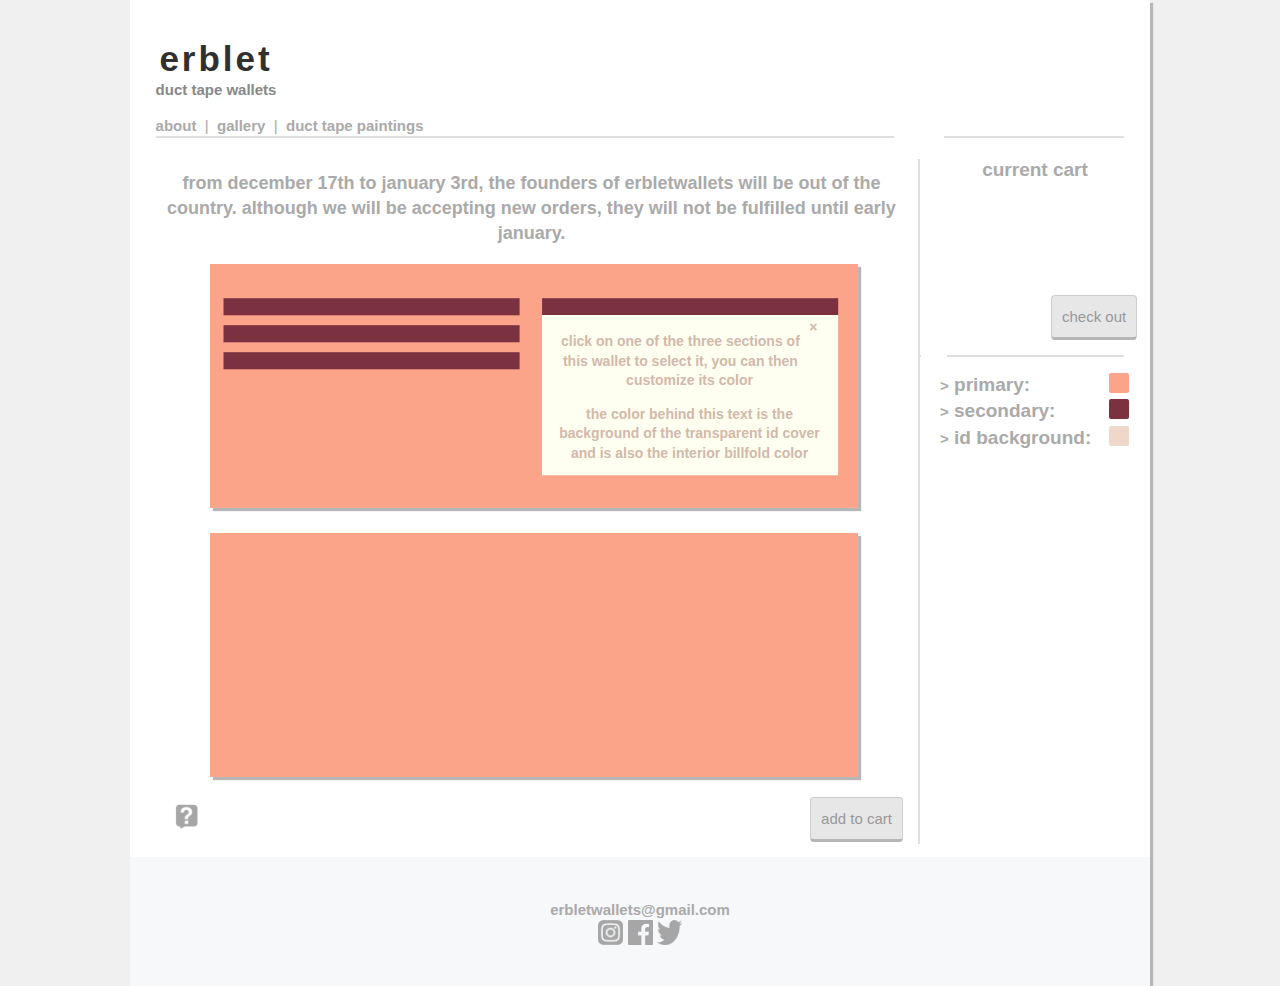
<file: index.html>
<!DOCTYPE html>
<head>
  <title>erblet | duct tape wallets</title>

  <script src="https://ajax.googleapis.com/ajax/libs/jquery/2.2.2/jquery.min.js"></script>
  <script src="https://cdn.snipcart.com/scripts/2.0/snipcart.js" id="snipcart" data-api-key="OGI4ZGZhNTMtNDQwYy00NTk1LWI2NjgtZmE4MDA5MGJkMTY5NjM2MzU1MDIwMDIxMDcyMjMw"></script>
  <link href="https://cdn.snipcart.com/themes/2.0/base/snipcart.min.css" type="text/css" rel="stylesheet" />
  <link type="text/css" href="css/index.css" rel="stylesheet /">
  <link type="text/css" href="css/general.css" rel="stylesheet /">
  <link type="text/css" href="css/phone.css" rel="stylesheet /">

  <meta name="viewport" content="width=644">
  <!-- Global Site Tag (gtag.js) - Google Analytics -->
  <script async src="https://www.googletagmanager.com/gtag/js?id=UA-106749234-1"></script>
  <script>
    window.dataLayer = window.dataLayer || [];
    function gtag(){dataLayer.push(arguments)};
    gtag('js', new Date());

    gtag('config', 'UA-106749234-1');
  </script>


  <noscript>
  <style>
  #ductTapeDisplay {
    visibility: hidden;
  }

  #aside {
    display: none;
  }

  #javascriptRequired {
    margin-top: 50px;
    text-align: center;
    font-weight: bold;
  }
  </style>
</noscript>
</head>
<body>
  <!-- #page is a container div used to center the entire layout -->
  <div id="page">
    <header id="header">
      <div id="titleBox">
        <b id="title">erblet</b>
        <br/>
        <b id="subtitle">duct tape wallets</b>
      </div>
      <div id='links'>
        <a href="about">about</a>
          &nbsp;<span class='separator'>|</span>&nbsp;
        <a href="gallery">gallery</a>
          &nbsp;<span class='separator'>|</span>&nbsp;
        <a href="paintings">duct tape paintings</a>
      </div>
    </header>


    <noscript>
      <p id="javascriptRequired">This site requires javascript to function</p>
    </noscript>
    <article id="ductTapeDisplay">
      <!-- White block divs that cover up parts of the border -->
      <div style="position: absolute; left: 0; background-color: #FFFFFF; width: 2vw; padding-top: 3%; z-index: 1; margin-top: -17px; margin-right: -2px;"></div>
      <div id="mainRight" style="position: absolute; right: 0; background-color: #FFFFFF; width: 2vw; padding-top: 3%; z-index: 1; margin-top: -17px; margin-right: -2px;"></div>


      <!-- Front Picture of Wallet -->
      <p style="text-align:center;font-weight: bold;font-size:18px">from december 17th to january 3rd, the founders of erbletwallets will be out of the country. although we will be accepting new orders, they will not be fulfilled until early january. </p>
      <div id="frontWallet">
        <img class="walletFrame" src="images/emptywallet.png" style="position: absolute; z-index:101;" usemap="#FrontWalletMap" />

        <canvas class="walletDisplay" id="frontWalletDisplay" width="648px" height="244px"></canvas>
        <div id="helpDisplay" onclick='displayHelp()'>
          <!-- Inner #helpContent div is used so that the jquery width toggle animation looks smoother -->
          <div id="helpContent">
            <span id='helpClose'>&times;</span>
            <p>click on one of the three sections of this wallet to select it, you can then customize its color</p>
            <p>the color behind this text is the background of the transparent id cover and is also the interior billfold color</p>
          </div>
        </div>
      </div>
      <map name="FrontWalletMap" id="FrontWalletMap">
        <!-- Trim -->
        <area alt="" onClick="openModal('trim')" shape="rect" coords='14,34,310,105' />
        <area alt="" onClick="openModal('trim')" shape="rect" coords="332,34,628,51" />

        <!-- Inside -->
        <area alt="" onClick="openModal('inside')" shape="rect" coords="332,51,628,212" />

        <!-- Base -->
        <area alt="" onClick="openModal('base')" shape="rect" coords="5,5,643,239" />
      </map>


      <!-- Back Picture of Wallet -->
      <div id="backWallet" style="padding-top: 10px;">
        <img class="walletFrame" src="images/emptywallet.png" style="position: absolute; z-index:101;" usemap="#BackWalletMap" />

        <canvas class="walletDisplay" id="backWalletDisplay" width="648px" height="244px"></canvas>
      </div>
      <map name="BackWalletMap" id="BackWalletMap">
        <area alt="" onClick="openModal('base')" shape="rect" coords="5,5,715,266" />
      </map>

      <!-- Snipcart Products -->
      <span
      class="snipcart-add-item"
      data-item-id="WALLET"
      data-item-name="wallet"
      data-item-price="16"
      data-item-stackable="false"
      data-item-url="http://www.erblet.com/"
      data-item-custom1-name="base"
      data-item-custom2-name="trim"
      data-item-custom3-name="inside">
      </span>
    <div id="buyButton" class="button">add to cart</div>

    <img id="helpButton" src="images/help-icon.png" onclick="displayHelp()" />

    <div style="position: absolute; right: 0; bottom: 0; background-color: #FFFFFF; height: 1vw; width: 5px; z-index: 1; margin-top: -17px; margin-right: -2px;"></div>
  </article>
  <div id="aside">
    <div style="position: absolute; left: 0; background-color: #FFFFFF; width: 2vw; padding-top: 3%; z-index: 1; margin-left: -2px;margin-top: -3px;"></div>
    <div id="aside-right" style="position: absolute; right: 0; background-color: #FFFFFF; width: 2vw; padding-top: 3%; z-index: 1; margin-top: -3px;"></div>


    <div id="cartDisplay">
      <p id="currentCart"><b>current cart</b></p>
      <div id="walletsCartDisplay"></div>
      <div class="button" id="checkoutButton" onclick="Snipcart.api.modal.show" onclick="checkout()">check out</div>

      <div style="position: absolute; bottom: -2px; left: 0; background-color: #FFFFFF; width: 2vw; height: 4px; padding-top: 3%; z-index: 1; margin-left: 1px;margin-top: -3px;"></div>
      <div style="position: absolute; bottom: 0; right: 0; background-color: #FFFFFF; width: 2vw; padding-top: 3%; z-index: 1; margin-bottom: -2px;"></div>
    </div>
    <div id="colorsContainer">
      <div id="primary" class="close" onclick="openModal('base')"><span>></span> primary: <div id="primaryColor"></div></div>
      <div id="primaryColors" class="colors">

      </div>
      <div id="secondary" class="close" onclick="openModal('trim')"><span>></span> secondary: <div id="secondaryColor"></div></div>
      <div id="secondaryColors" class="colors">

      </div>
      <div id="tertiary" class="close" onclick="openModal('inside')"><span>></span> id background: <div id="tertiaryColor"></div></div>
      <div id="tertiaryColors" class="colors">

      </div>
      <!--<div class="close"><span>></span> other options: </div>-->
    </div>
  </div>

  <footer id="footer">
    <br/>
    <br/>
    <b id="email" style="text-align: centered"><a href="mailto:erbletwallets@gmail.com">erbletwallets@gmail.com</a></b>
    <br/>
    <a href="https://www.instagram.com/erbletwallets/" target="_blank">
      <img class="socialMediaLink" src="images/instagram.png"/>
    </a>
    <a href="https://www.facebook.com/erbletwallets/" target="_blank">
      <img class="socialMediaLink" src="images/facebook.png"/>
    </a>
    <a href="https://twitter.com/erbletwallets" target="_blank">
      <img class="socialMediaLink" src="images/twitter.png"/>
    </a>
    <br/>
    <br/>
  </footer>
</div>

<script type="text/javascript" src="js/index.js?v=1.0"></script>
</body>
</file>
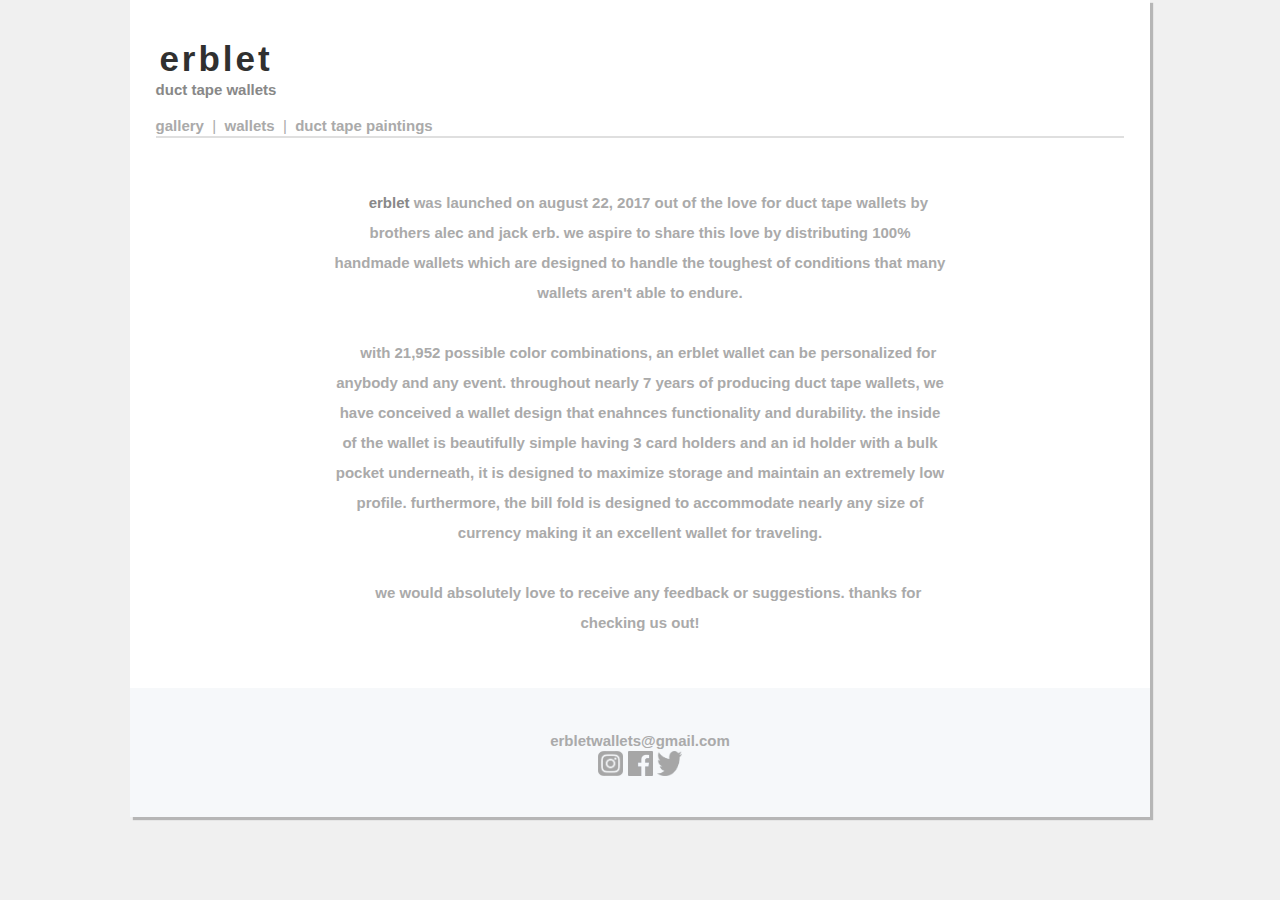
<file: about.html>
<!DOCTYPE html>
<title>erblet | about</title>
<body>
  <header>
    <link type="text/css" href="css/general.css" rel="stylesheet /">
    <link type="text/css" href="css/phone.css" rel="stylesheet /">
    <link type="text/css" href="css/about.css" rel="stylesheet /">

    <meta name="viewport" content="width=644">
    <!-- Global Site Tag (gtag.js) - Google Analytics -->
    <script async src="https://www.googletagmanager.com/gtag/js?id=UA-106749234-1"></script>
    <script>
      window.dataLayer = window.dataLayer || [];
      function gtag(){dataLayer.push(arguments)};
      gtag('js', new Date());

      gtag('config', 'UA-106749234-1');
    </script>

  </header>
  <div id="page">
  <div id="header">
    <div id="titleBox">
      <b id="title">erblet</b>
      <br/>
      <b id="subtitle">duct tape wallets</b>
    </div>
    <div id='links'>
      <a href="gallery">gallery</a>
        &nbsp;<span class='separator'>|</span>&nbsp;
      <a href="/">wallets</a>
        &nbsp;<span class='separator'>|</span>&nbsp;
      <a href="paintings">duct tape paintings</a>
    </div>
  </div>


  <div id="main">
    <div id="blocks">
      <div class="asideblocks" style="position: absolute; left: 0; background-color: #FFFFFF; width: 2vw; padding-top: 1%; z-index: 1;margin-top: -2px;margin-right: -2px;"></div>
      <div class="asideblocks" style="position: absolute; right: 0; background-color: #FFFFFF; width: 2vw; padding-top: 1%; z-index: 1;margin-top: -2px;"></div>
    </div>
    <div id="content">
      &nbsp;&nbsp;&nbsp;&nbsp;<span>erblet</span> was launched on august 22, 2017 out of the love for duct tape wallets by brothers alec and jack erb. we aspire to share this love by distributing 100% handmade wallets which are designed to handle the toughest of conditions that many wallets aren't able to endure.
      <br/>
      <br/>
      &nbsp;&nbsp;&nbsp;&nbsp;with 21,952 possible color combinations, an erblet wallet can be personalized for anybody and any event. throughout nearly 7 years of producing duct tape wallets, we have conceived a wallet design that enahnces functionality and durability. the inside of the wallet is beautifully simple having 3 card holders and an id holder with a bulk pocket underneath, it is designed to maximize storage and maintain an extremely low profile. furthermore, the bill fold is designed to accommodate nearly any size of currency making it an excellent wallet for traveling.
      <br/>
      <br/>
      &nbsp;&nbsp;&nbsp;&nbsp;we would absolutely love to receive any feedback or suggestions. thanks for checking us out!
    </div>
  </div>

  <div id="footer">
    <br/>
    <br/>
    <b id="email" style="text-align: centered"><a href="mailto:erbletwallets@gmail.com">erbletwallets@gmail.com</a></b>
    <br/>
    <a href="https://www.instagram.com/erbletwallets/" target="_blank">
      <img class="socialMediaLink" src="images/instagram.png"/>
    </a>
    <a href="https://www.facebook.com/erbletwallets/" target="_blank">
      <img class="socialMediaLink" src="images/facebook.png"/>
    </a>
    <a href="https://twitter.com/erbletwallets" target="_blank">
      <img class="socialMediaLink" src="images/twitter.png"/>
    </a>
    <br/>
    <br/>
  </div>

  </div>
</body>
</file>
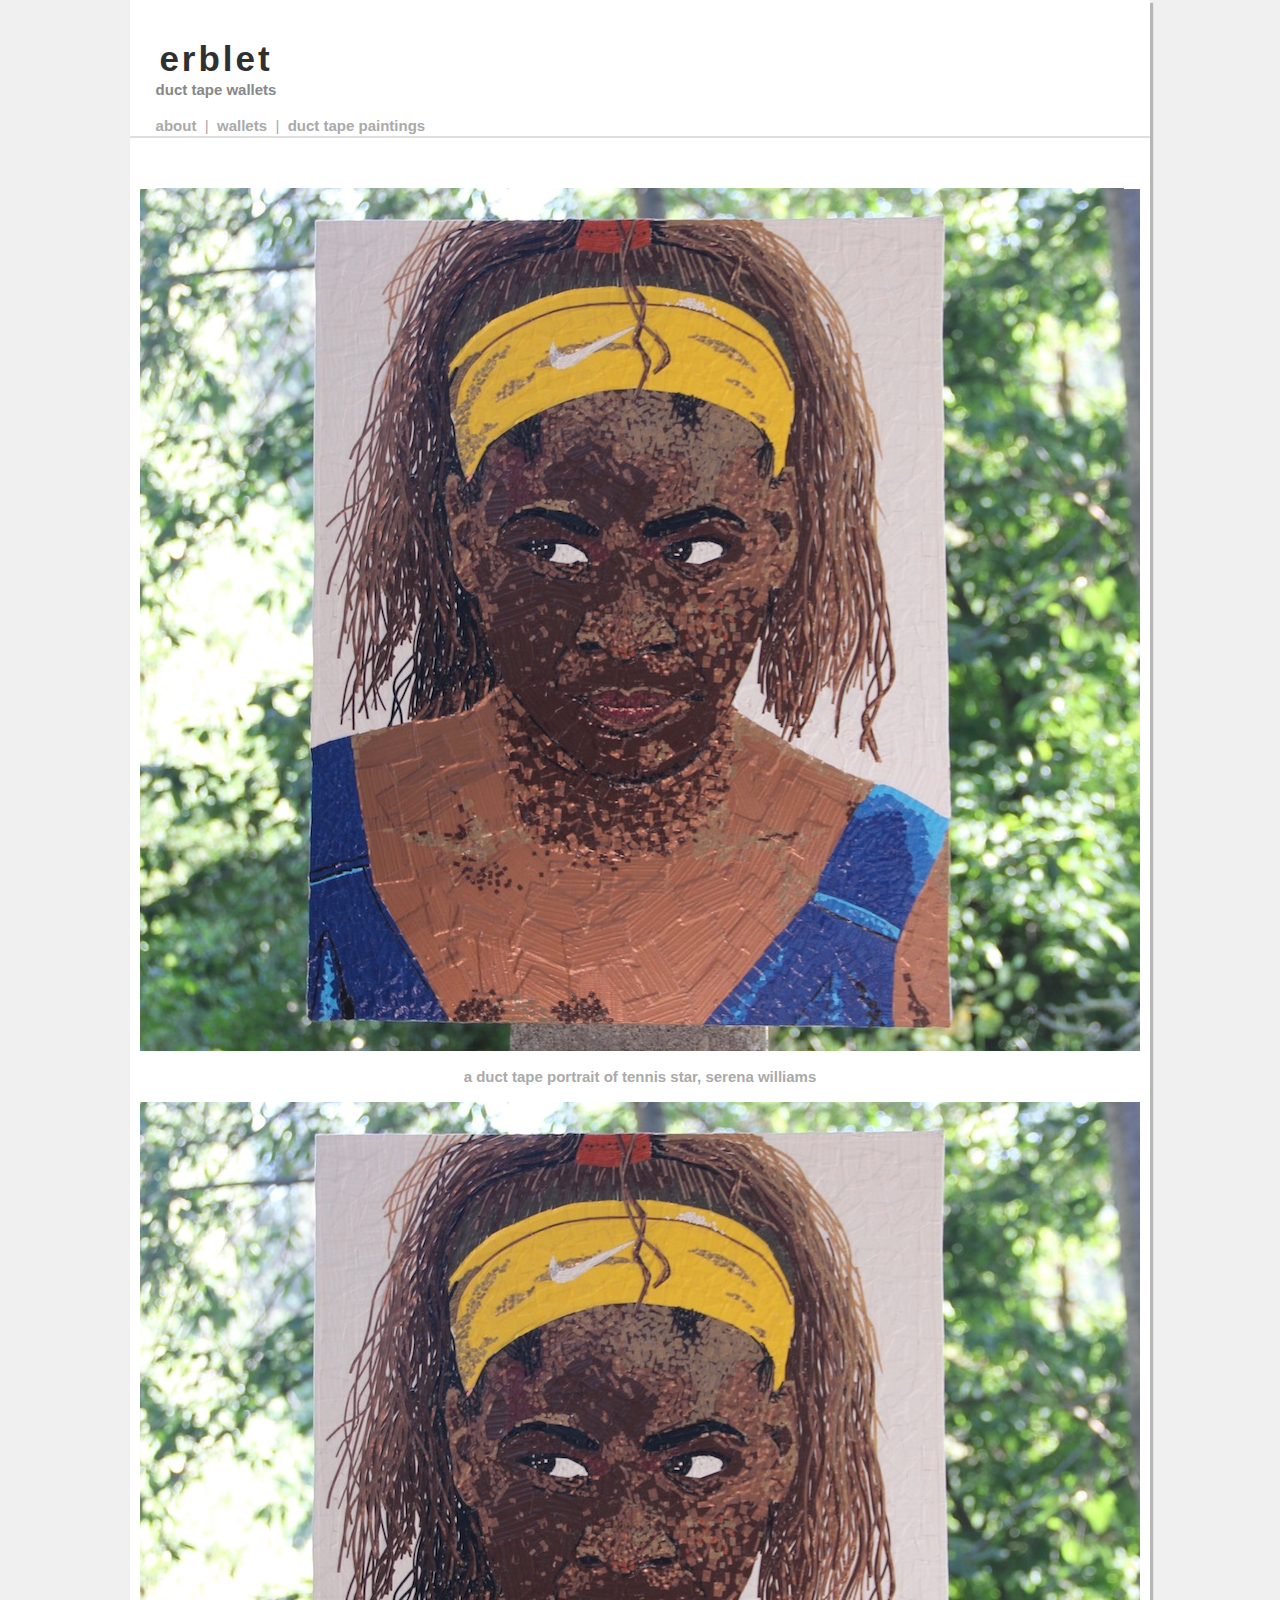
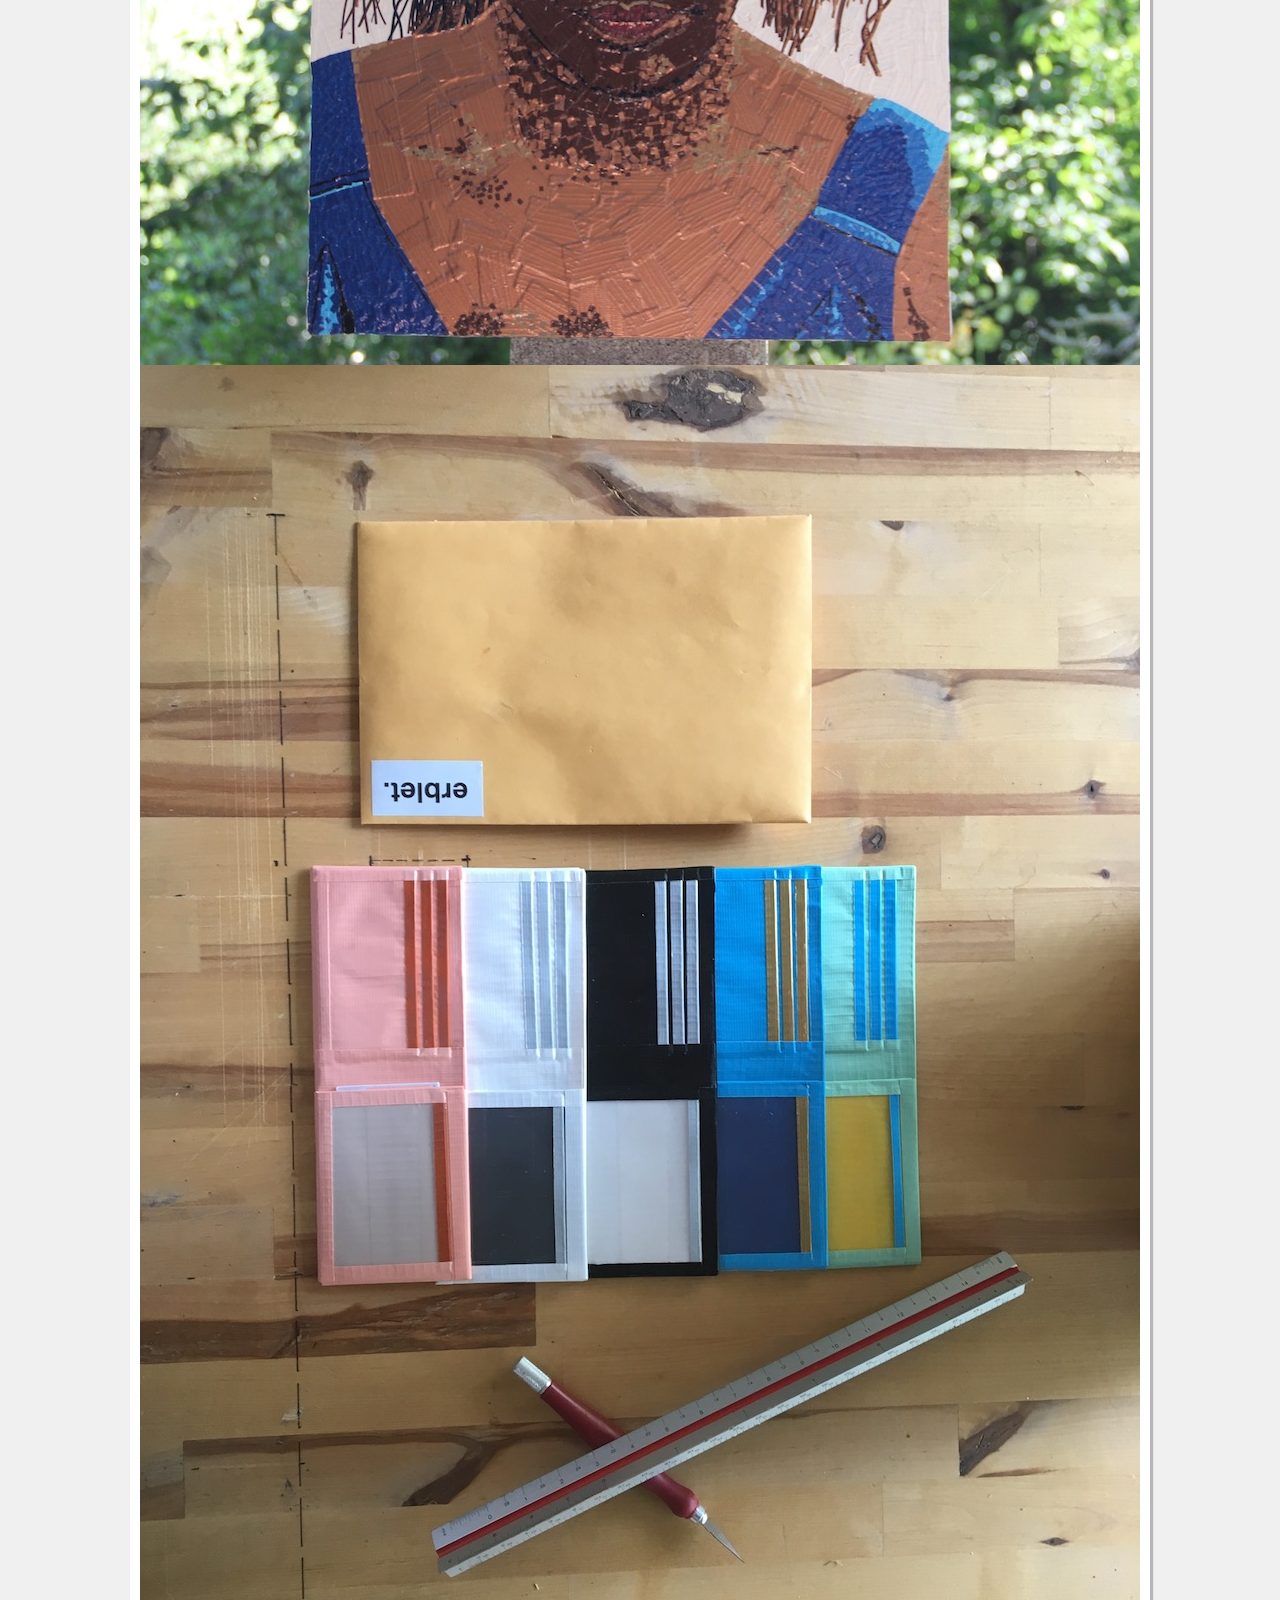
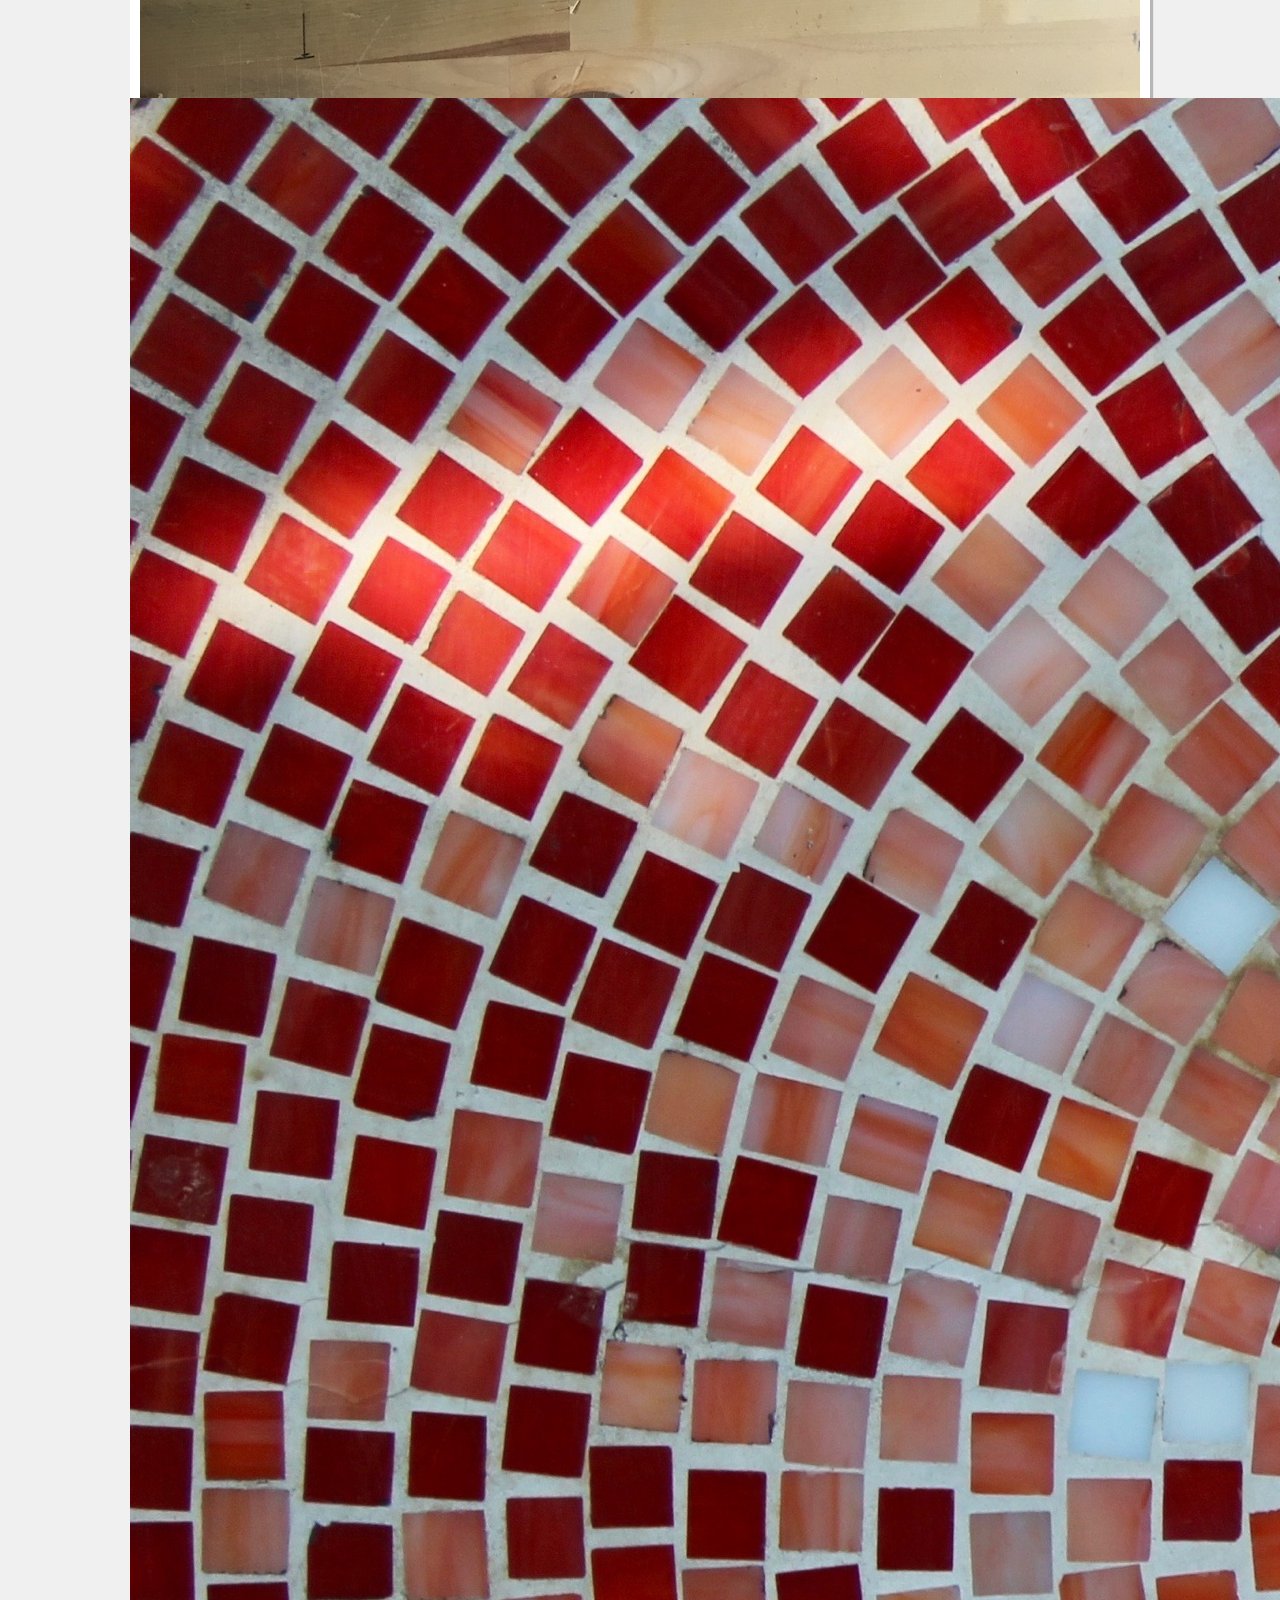
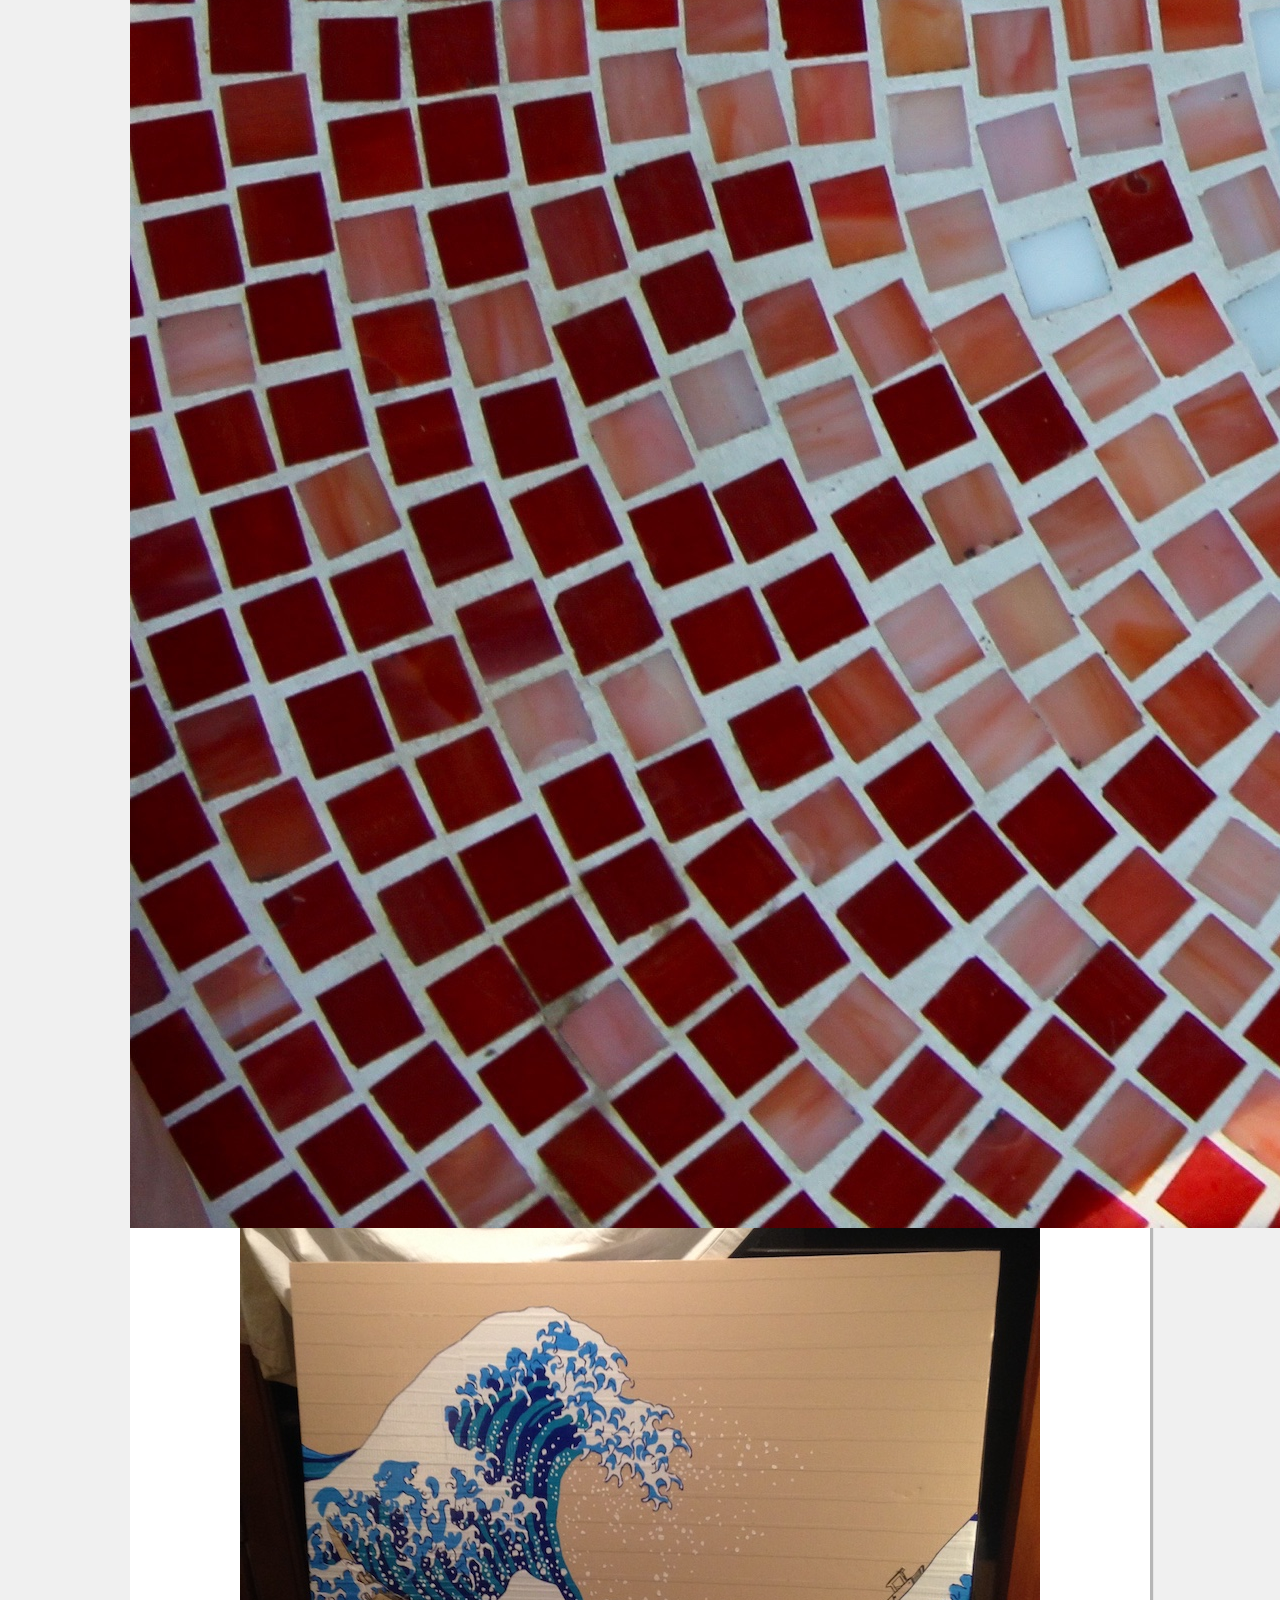
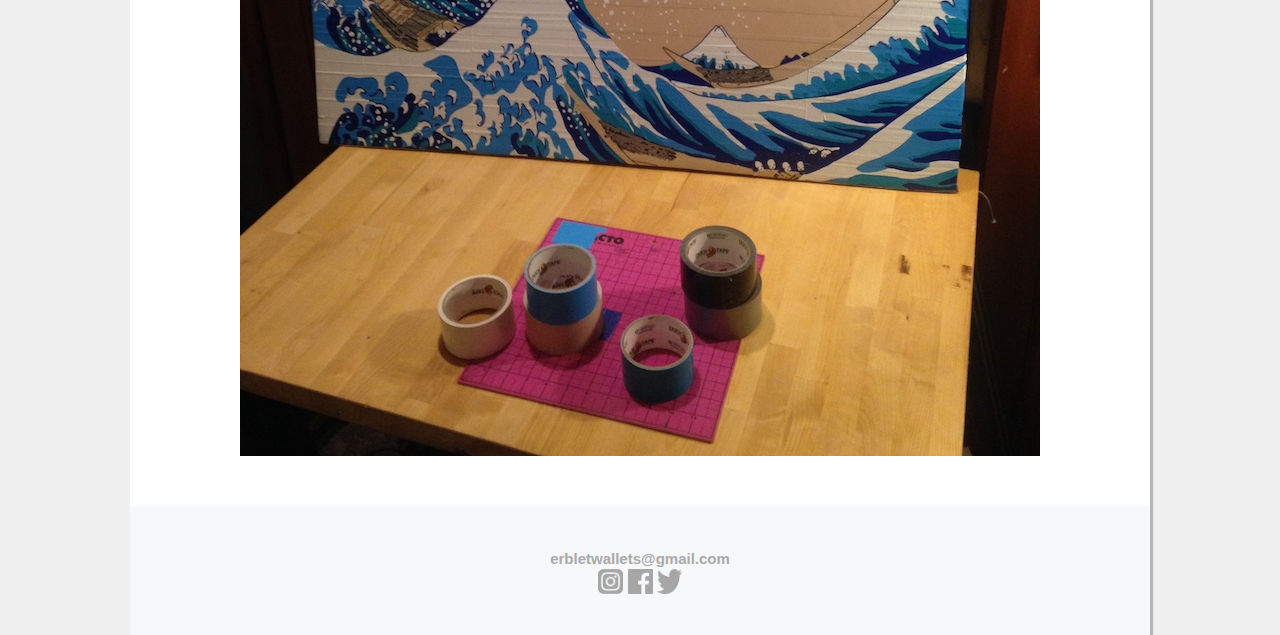
<file: gallery.html>
<!DOCTYPE html>
<title>erblet | gallery</title>
<body>
  <header>
    <script src="https://ajax.googleapis.com/ajax/libs/jquery/2.2.2/jquery.min.js"></script>
    <link type="text/css" href="css/general.css" rel="stylesheet /">
    <link type="text/css" href="css/phone.css" rel="stylesheet /">
    <link type="text/css" href="css/gallery.css" rel="stylesheet /">
    <meta name="viewport" content="width=644">
    <!-- Global Site Tag (gtag.js) - Google Analytics -->
    <script async src="https://www.googletagmanager.com/gtag/js?id=UA-106749234-1"></script>
    <script>
      window.dataLayer = window.dataLayer || [];
      function gtag(){dataLayer.push(arguments)};
      gtag('js', new Date());

      gtag('config', 'UA-106749234-1');
    </script>




  </header>
  <div id="page">
    <header id="header">
      <div id="titleBox">
        <b id="title">erblet</b>
        <br/>
        <b id="subtitle">duct tape wallets</b>
      </div>
      <div id='links'>
        <a href="about">about</a>
          &nbsp;<span class='separator'>|</span>&nbsp;
        <a href="/">wallets</a>
          &nbsp;<span class='separator'>|</span>&nbsp;
        <a href="paintings">duct tape paintings</a>
      </div>
    </header>


    <div id="main">
      <div style="position: absolute; left: 0; background-color: #FFFFFF; width: 2vw; padding-top: 3%; z-index: 1; margin-top: -29px; margin-right: -2px;"></div>
      <div id="mainRight" style="position: absolute; right: 0; background-color: #FFFFFF; width: 2vw; padding-top: 3%; z-index: 1; margin-top: -29px; margin-right: 0px;"></div>
      <div id="imageDisplay">
        <img id="mainImage">
        <p id="imageDescription"></p>
      </div>
      <div class="row">
        <div class="column">
          <img src="images/serenawilliams.jpeg" onclick="displayImage(0, true)" class="hover-shadow">
        </div>
        <div class="column">
          <img id="walletspic" src="images/wallets.jpg" onclick="displayImage(1, true)" class="hover-shadow">
        </div>
        <div class="column">
          <img id="walletpic" src="images/walletpic.jpeg" onclick="displayImage(2, true)" class="hover-shadow">
        </div>
        <div class="column">
          <img src="images/wave.jpeg" onclick="displayImage(3, true)" class="hover-shadow">
        </div>
      </div>
    </div>
    <div id="footer">
      <br/>
      <br/>
      <b id="email" style="text-align: centered"><a href="mailto:erbletwallets@gmail.com">erbletwallets@gmail.com</a></b>
      <br/>
      <a href="https://www.instagram.com/erbletwallets/" target="_blank">
        <img class="socialMediaLink" src="images/instagram.png"/>
      </a>
      <a href="https://www.facebook.com/Erblet-816163258546770/" target="_blank">
        <img class="socialMediaLink" src="images/facebook.png"/>
      </a>
      <a href="https://twitter.com/erbletwallets" target="_blank">
        <img class="socialMediaLink" src="images/twitter.png"/>
      </a>
      <br/>
      <br/>
    </div>
  </div>

  <script type="text/javascript" src="js/gallery.js?v=1.0"></script>
</body>
</file>
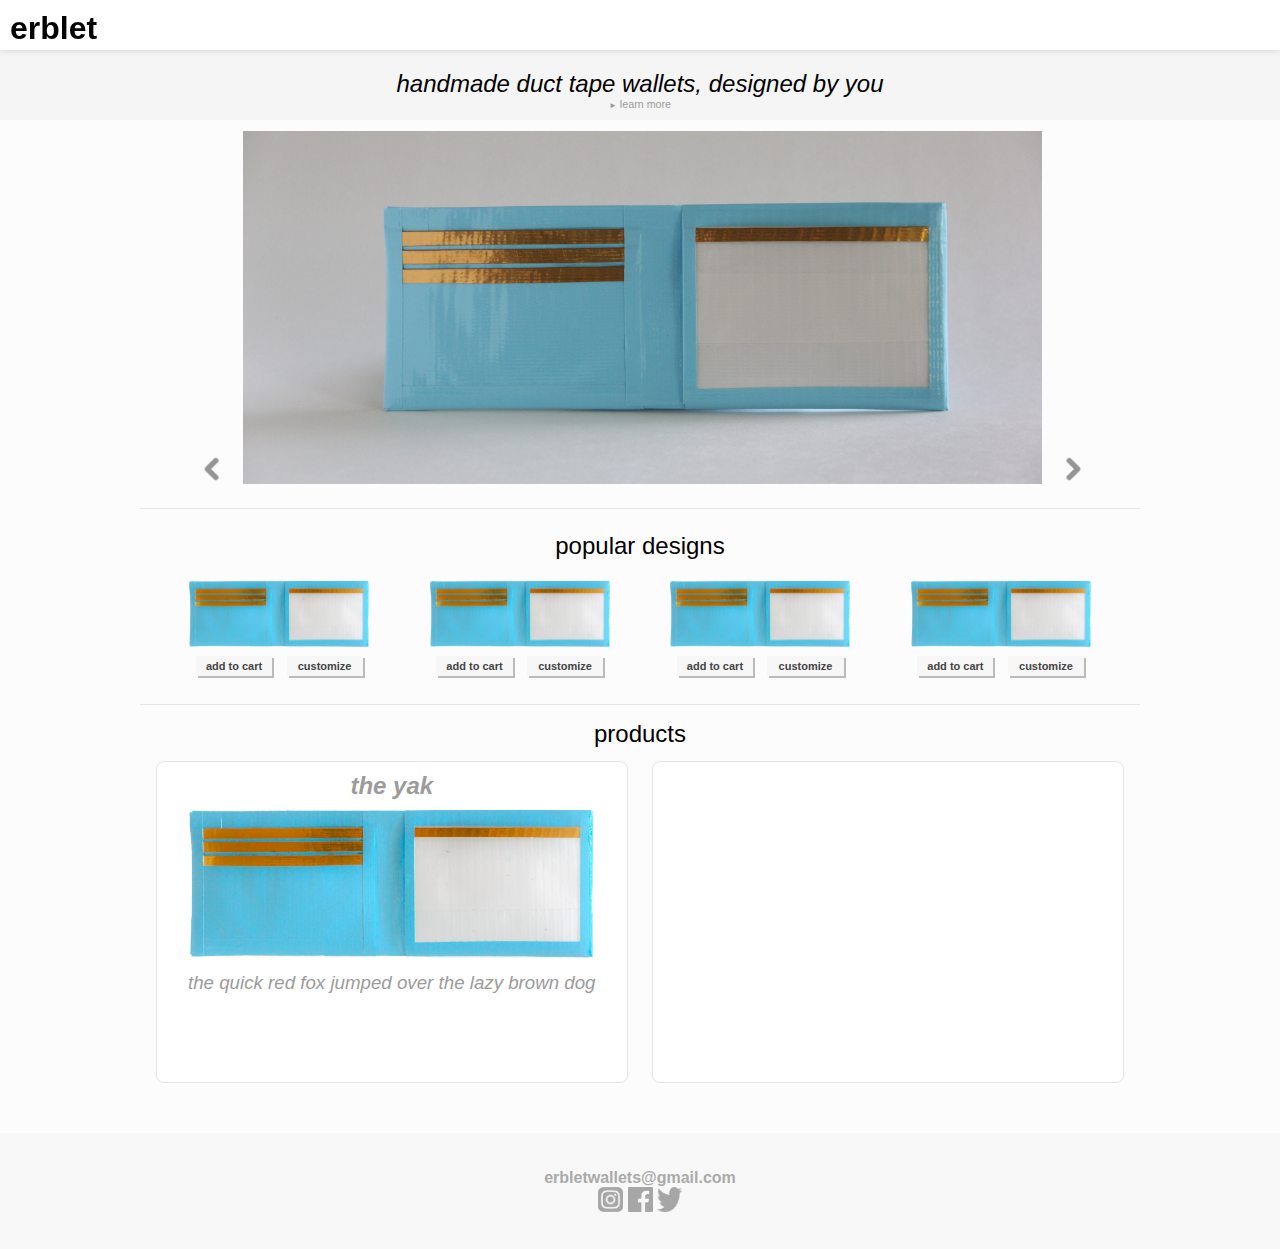
<file: home.html>
<!DOCTYPE html>
<title>erblet | home</title>
<html lang="en">
<head>
  <link type="text/css" href="css/home.css" rel="stylesheet /">
  <script src="https://ajax.googleapis.com/ajax/libs/jquery/2.2.2/jquery.min.js"></script>
  <script src="js/jquery-rotate.js"></script>
  <script src="js/home.js"></script>


  <meta name="viewport" content="width=device-width">
</head>
<body>
  <header id="header">
    <div id="titleBox">
      <h1>erblet<h5>wallets</h5></h1>
    </div>
  </header>
  <div id="whiteSpace"></div>
  <article id="main">
    <div id="design">
      <h2>handmade duct tape wallets, designed by you</h2>
      <h6><span class="arrow">&#9658;</span> learn more</h6>
    </div>

    <div id="imageGallery">
      <span class="helper"></span>
      <img class="galleryArrow" src="images/arrowleft.png" onclick="galleryChange(-1)">
      <div id="imageContainer">
        <img id="placeholder" src="images/home/gallery0.jpeg"></img>
        <img id="img" src="images/home/gallery0.jpeg">
        <img id="img2" src="images/home/gallery1.jpeg">
      </div>
      <img class="galleryArrow" src="images/arrowright.png" onclick="galleryChange(1)">
    </div>

    <hr class="separator">

    <div id="popularDesigns">
      <h2>popular designs</h2>
      <div id="wallets">
        <div class="popularWallets">
          <img src="images/home/theyak.jpeg">
          <div class="button">add to cart</div>
          <div class="button">customize</div>
        </div>
        <div class="popularWallets">
          <img src="images/home/theyak.jpeg">
          <div class="button">add to cart</div>
          <div class="button">customize</div>
        </div>
        <div class="popularWallets">
          <img src="images/home/theyak.jpeg">
          <div class="button">add to cart</div>
          <div class="button">customize</div>
        </div>
        <div class="popularWallets">
          <img src="images/home/theyak.jpeg">
          <div class="button">add to cart</div>
          <div class="button">customize</div>
        </div>
      </div>
    </div>

    <hr class="separator">

    <div id="productsBox">
      <h2>products</h2>
      <div id="products">
        <div class="product">
          <h2>the yak</h2>
          <img class="productImage" src="images/home/theyak.jpeg">
          <h3>the quick red fox jumped over the lazy brown dog</h3>

        </div>
        <div class="product">
        </div>
      </div>
    </div>

  </article>
  <footer id="footer">
    <br/>
    <br/>
    <b id="email" style="text-align: centered"><a href="mailto:erbletwallets@gmail.com">erbletwallets@gmail.com</a></b>
    <br/>
    <a href="https://www.instagram.com/erbletwallets/" target="_blank">
      <img class="socialMediaLink" src="images/instagram.png"/>
    </a>
    <a href="https://www.facebook.com/erbletwallets/" target="_blank">
      <img class="socialMediaLink" src="images/facebook.png"/>
    </a>
    <a href="https://twitter.com/erbletwallets" target="_blank">
      <img class="socialMediaLink" src="images/twitter.png"/>
    </a>
    <br/>
    <br/>
  </footer>
</body>
</html>
</file>
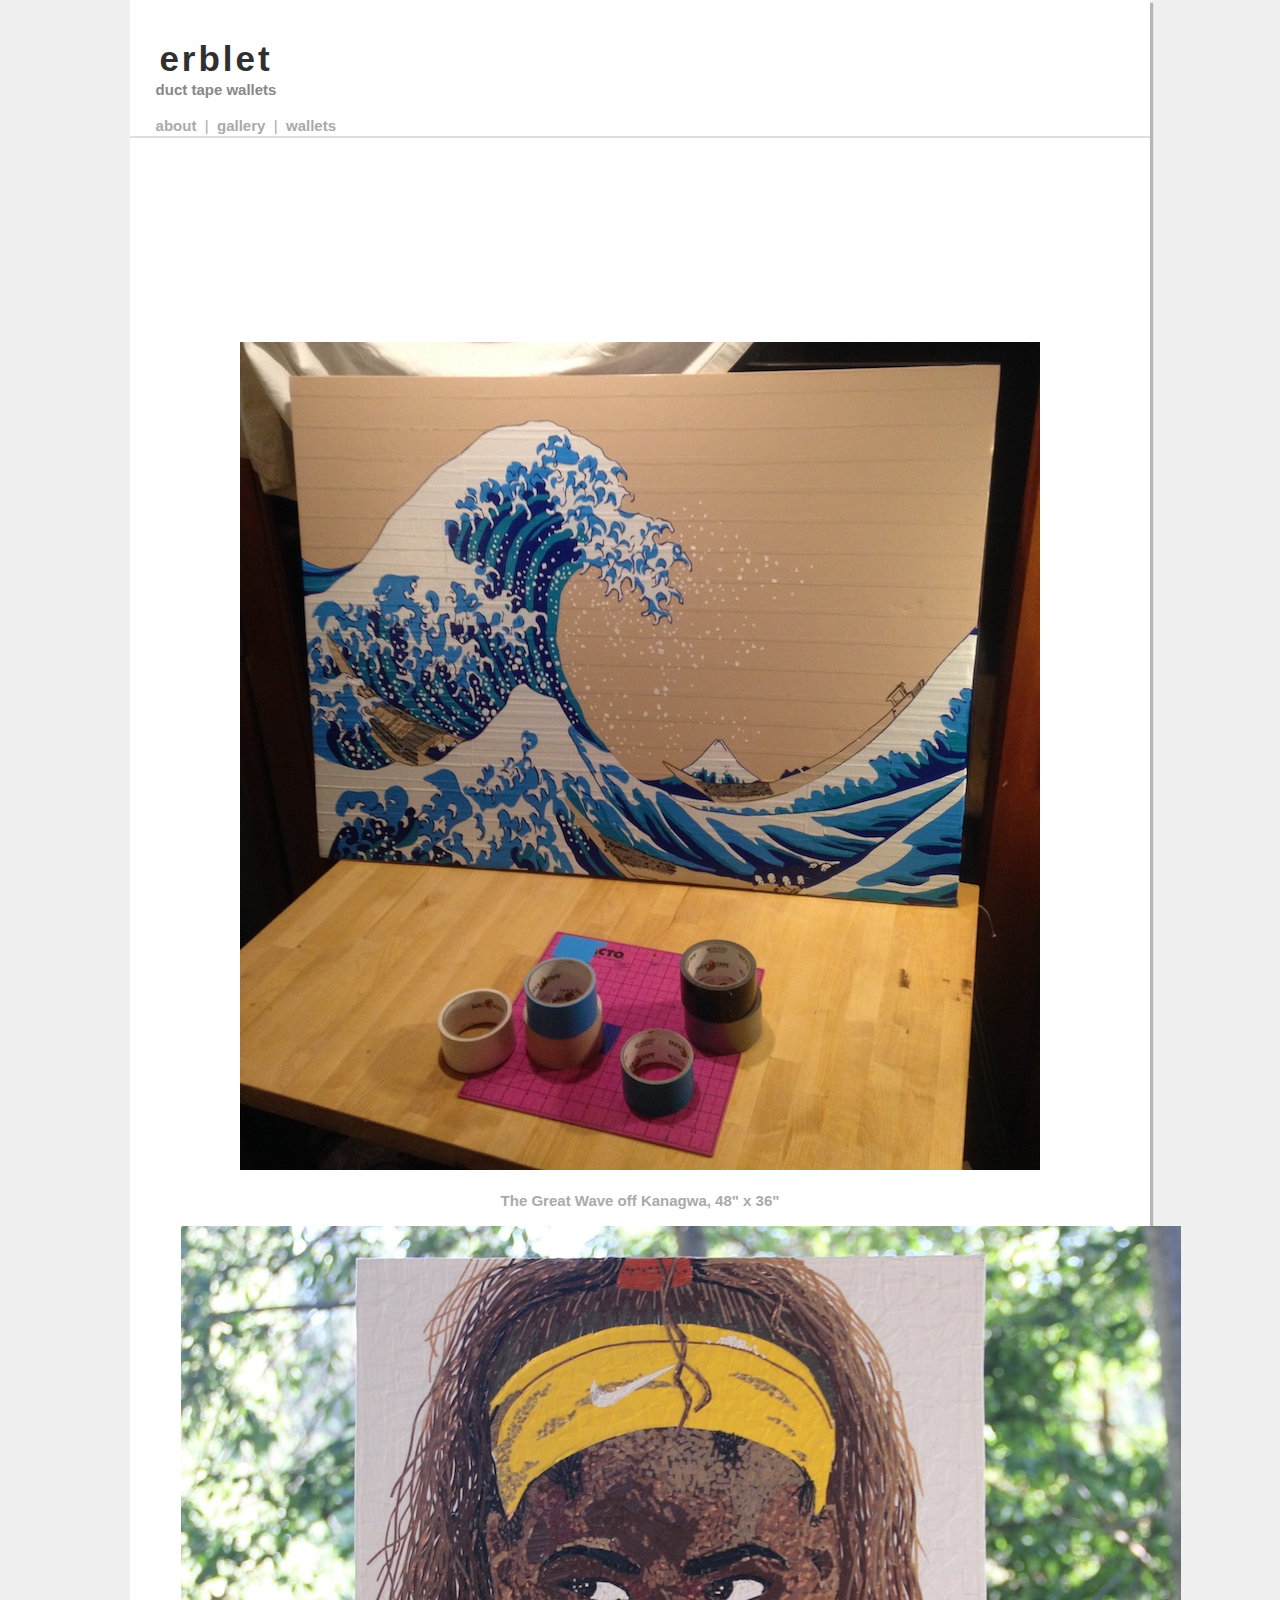
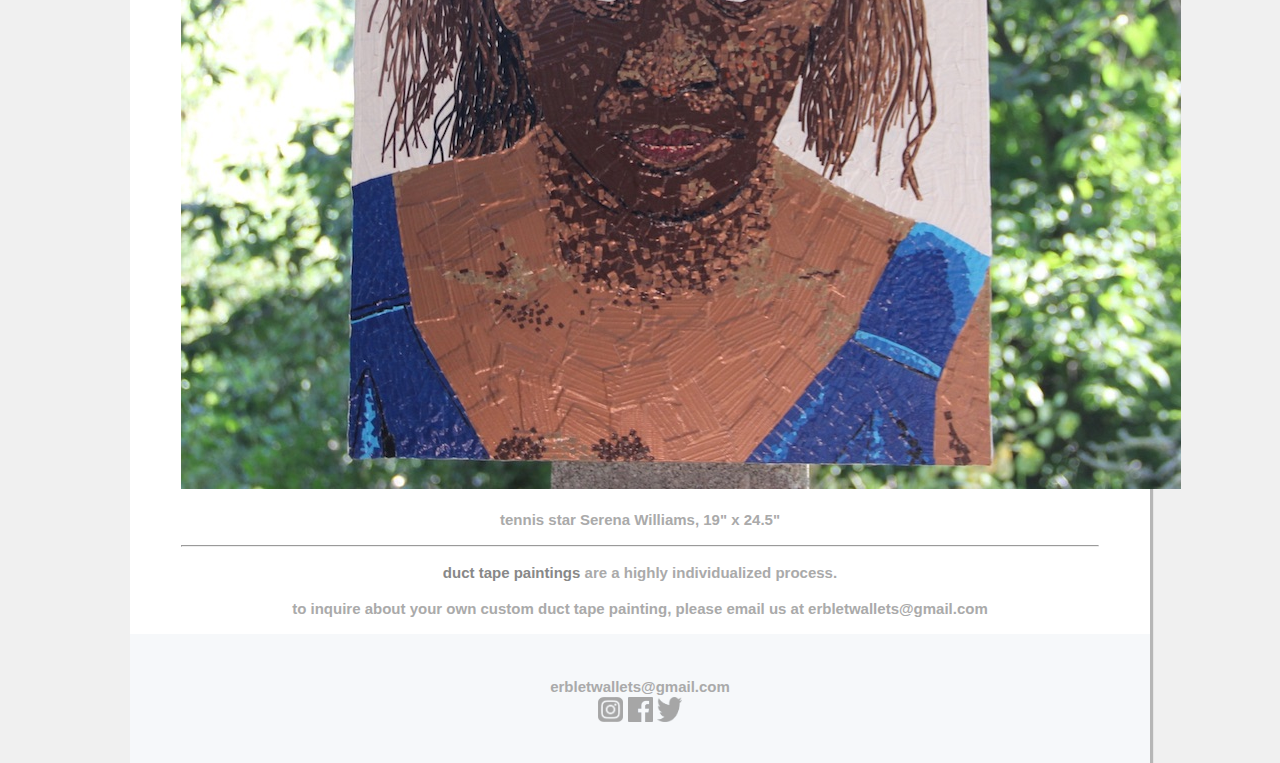
<file: paintings.html>
<!DOCTYPE html>
<title>erblet | special orders</title>
<body>
  <header>
    <script src="https://ajax.googleapis.com/ajax/libs/jquery/2.2.2/jquery.min.js"></script>
    <link type="text/css" href="css/general.css" rel="stylesheet /">
    <link type="text/css" href="css/phone.css" rel="stylesheet /">
    <link type="text/css" href="css/specialorders.css" rel="stylesheet /">

    <meta name="viewport" content="width=644">
    <!-- Global Site Tag (gtag.js) - Google Analytics -->
    <script async src="https://www.googletagmanager.com/gtag/js?id=UA-106749234-1"></script>
    <script>
      window.dataLayer = window.dataLayer || [];
      function gtag(){dataLayer.push(arguments)};
      gtag('js', new Date());

      gtag('config', 'UA-106749234-1');
    </script>



  </header>
  <div id="page">
    <div id="header">
      <div id="titleBox">
        <b id="title">erblet</b>
        <br/>
        <b id="subtitle">duct tape wallets</b>
      </div>
      <div id='links'>
        <a href="about">about</a>
          &nbsp;<span class='separator'>|</span>&nbsp;
        <a href="gallery">gallery</a>
          &nbsp;<span class='separator'>|</span>&nbsp;
        <a href="/">wallets</a>
      </div>
    </div>


    <div id="main">
      <div style="position: absolute; left: 0; background-color: #FFFFFF; width: 2vw; padding-top: 1%; z-index: 1;margin-top: -53px;margin-right: -2px;"></div>
      <div style="position: absolute; right: 0; background-color: #FFFFFF; width: 2vw; padding-top: 1%; z-index: 1;margin-top: -53px;"></div>

      <div class="imgContainer">
        <img class="painting" src="images/wave.jpeg"/>
        <p>The Great Wave off Kanagwa, 48" x 36"</p>
      </div>
      <div class="imgContainer">
        <img class="painting" src="images/serenawilliams.jpeg"/>
        <p>tennis star Serena Williams, 19" x 24.5"</p>
      </div>

      <hr>

      <div id="mainText">
        <p><span>duct tape paintings</span> are a highly individualized process.</p>
        <p>to inquire about your own custom duct tape painting, please email us at erbletwallets@gmail.com</p>
      </div>
    </div>


    <div id="footer">
      <br/>
      <br/>
      <b id="email" style="text-align: centered"><a href="mailto:erbletwallets@gmail.com">erbletwallets@gmail.com</a></b>
      <br/>
      <a href="https://www.instagram.com/erbletwallets/" target="_blank">
        <img class="socialMediaLink" src="images/instagram.png"/>
      </a>
      <a href="https://www.facebook.com/erbletwallets/" target="_blank">
        <img class="socialMediaLink" src="images/facebook.png"/>
      </a>
      <a href="https://twitter.com/erbletwallets" target="_blank">
        <img class="socialMediaLink" src="images/twitter.png"/>
      </a>
      <br/>
      <br/>
    </div>
  </div>
</body>
</file>
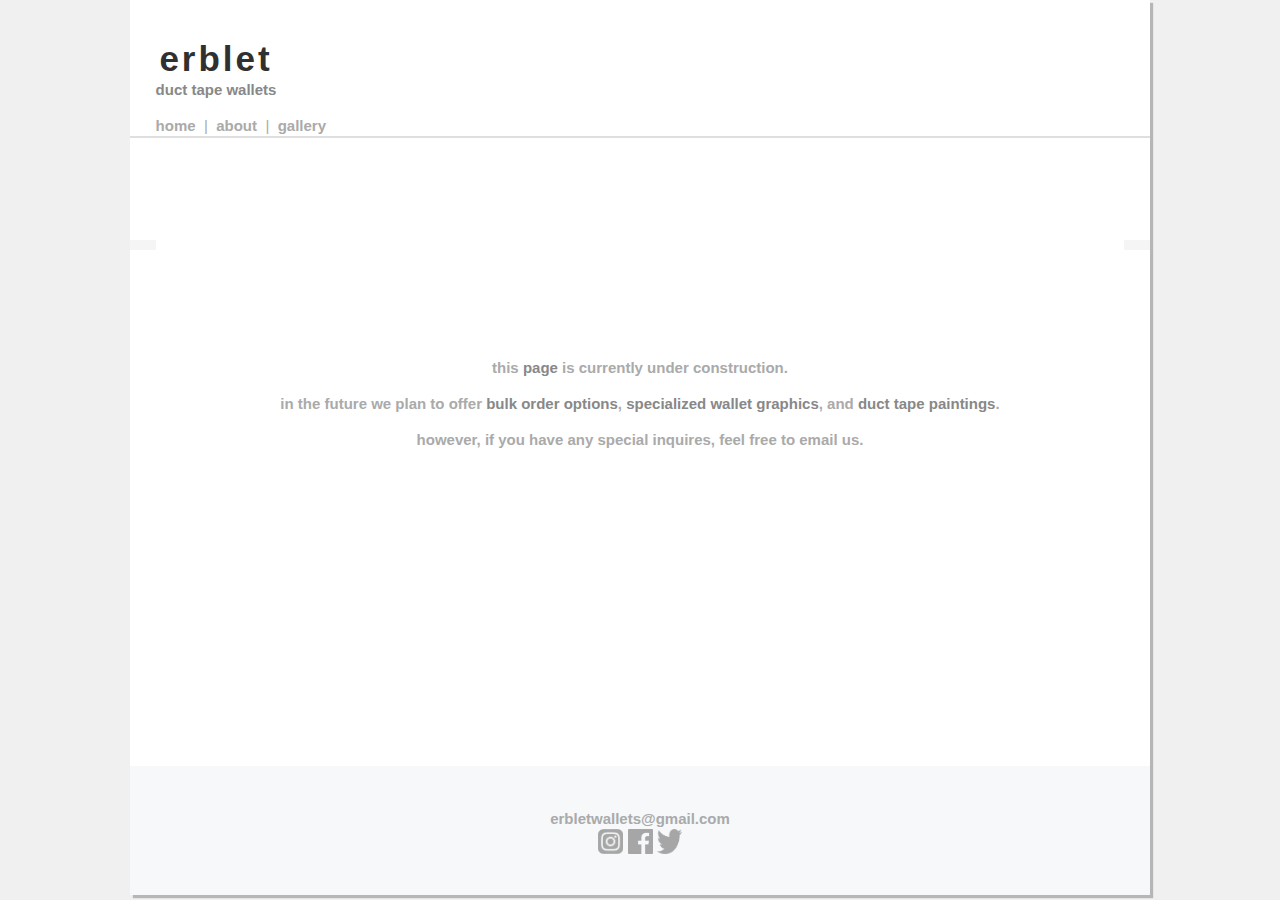
<file: specialorders.html>
<!DOCTYPE html>
<title>erblet | special orders</title>
<body>
  <header>
    <script src="https://ajax.googleapis.com/ajax/libs/jquery/2.2.2/jquery.min.js"></script>
    <link type="text/css" href="css/general.css" rel="stylesheet /">
    <link type="text/css" href="css/phone.css" rel="stylesheet /">
    <link type="text/css" href="css/specialorders.css" rel="stylesheet /">

    <meta name="viewport" content="width=644">


  </header>
  <div id="page">
    <div id="header">
      <div id="titleBox">
        <b id="title">erblet</b>
        <br/>
        <b id="subtitle">duct tape wallets</b>
      </div>
      <div id='links'>
        <a href="/">home</a>
          &nbsp;<span class='separator'>|</span>&nbsp;
        <a href="about">about</a>
          &nbsp;<span class='separator'>|</span>&nbsp;
        <a href="gallery">gallery</a>
      </div>
    </div>


    <div id="main">
      <div class="asideblocks" style="position: absolute; left: 0; background-color: #F5F5F5; width: 2vw; padding-top: 1%; z-index: 1;margin-top: -102px;margin-right: -2px;"></div>
      <div class="asideblocks" style="position: absolute; right: 0; background-color: #F5F5F5; width: 2vw; padding-top: 1%; z-index: 1;margin-top: -102px;"></div>
      <p><b>this <span>page</span> is currently under construction.</b></p>

      <p><b>in the future we plan to offer <span>bulk order options</span>, <span>specialized wallet graphics</span>, and <span>duct tape paintings</span>.</b></p>

      <p><b>however, if you have any special inquires, feel free to email us.</b></p>
    </div>


    <div id="footer">
      <br/>
      <br/>
      <b id="email" style="text-align: centered"><a href="mailto:erbletwallets@gmail.com">erbletwallets@gmail.com</a></b>
      <br/>
      <a href="https://www.instagram.com/erbletwallets/" target="_blank">
        <img class="socialMediaLink" src="images/instagram.png"/>
      </a>
      <a href="https://www.facebook.com/erbletwallets/" target="_blank">
        <img class="socialMediaLink" src="images/facebook.png"/>
      </a>
      <a href="https://twitter.com/erbletwallets" target="_blank">
        <img class="socialMediaLink" src="images/twitter.png"/>
      </a>
      <br/>
      <br/>
    </div>
  </div>
</body>
</file>
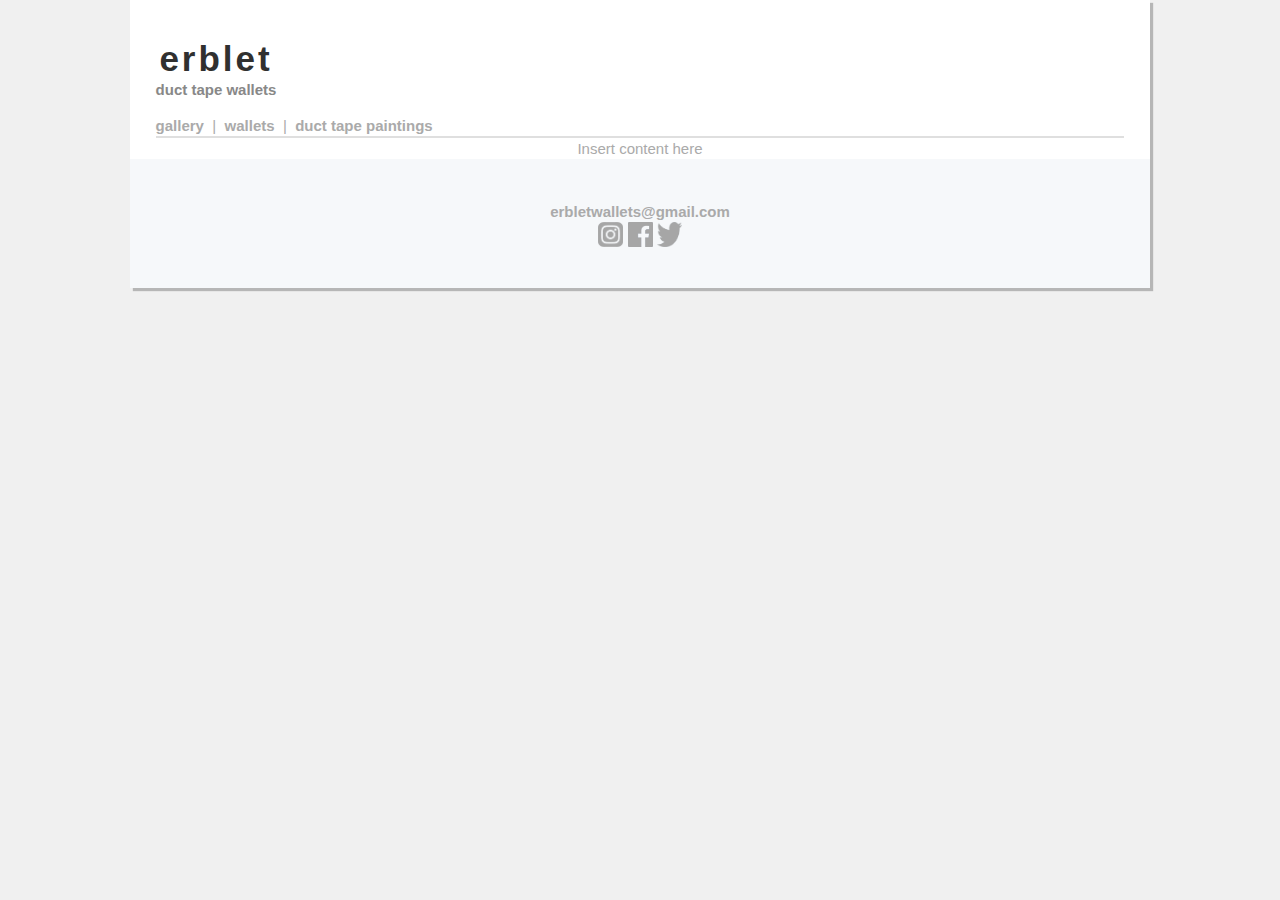
<file: template.html>
<!DOCTYPE html>
<title>erblet | about</title>
<body>
  <header>
    <link type="text/css" href="css/general.css" rel="stylesheet /">
    <link type="text/css" href="css/phone.css" rel="stylesheet /">

    <meta name="viewport" content="width=644">
  </header>
  <div id="page">
  <div id="header">
    <div id="titleBox">
      <b id="title">erblet</b>
      <br/>
      <b id="subtitle">duct tape wallets</b>
    </div>
    <div id='links'>
      <a href="gallery">gallery</a>
        &nbsp;<span class='separator'>|</span>&nbsp;
      <a href="/">wallets</a>
        &nbsp;<span class='separator'>|</span>&nbsp;
      <a href="paintings">duct tape paintings</a>
    </div>
  </div>


  <div id="main">
    <div id="blocks">
      <div class="asideblocks" style="position: absolute; left: 0; background-color: #FFFFFF; width: 2vw; padding-top: 1%; z-index: 1;margin-top: -2px;margin-right: -2px;"></div>
      <div class="asideblocks" style="position: absolute; right: 0; background-color: #FFFFFF; width: 2vw; padding-top: 1%; z-index: 1;margin-top: -2px;"></div>
    </div>

    Insert content here

  </div>

  <div id="footer">
    <br/>
    <br/>
    <b id="email" style="text-align: centered"><a href="mailto:erbletwallets@gmail.com">erbletwallets@gmail.com</a></b>
    <br/>
    <a href="https://www.instagram.com/erbletwallets/" target="_blank">
      <img class="socialMediaLink" src="images/instagram.png"/>
    </a>
    <a href="https://www.facebook.com/erbletwallets/" target="_blank">
      <img class="socialMediaLink" src="images/facebook.png"/>
    </a>
    <a href="https://twitter.com/erbletwallets" target="_blank">
      <img class="socialMediaLink" src="images/twitter.png"/>
    </a>
    <br/>
    <br/>
  </div>

  </div>
</body>
</file>
<file: css/index.css>
/* CSS file for Snipcart customization */


.snip-customfields * {
  visibility: hidden;
}

.snip-customfields * {
  max-width: 0 !important;
  padding: 0 !important;
}

.snip-customfields {
  max-width: 0 !important;
  margin: 0 !important
  padding: 0 !important;
}


/* TODO: Make thumbnail show up on smaller screen size */
.snip-product__thumbnail {
  position: relative;
  width: 150px !important;
}

.snip-product__empty {
  visibility: hidden;
}


@media only screen and (max-width: 767px) {

  .snip-customfields * {
    display:none !important;
  }

  .snip-customfields {
    display: none !important;
    max-height: 0 !important;
  }

  .snip-table__small-col {
    margin-top: 0 !important;
    padding-top: 0 !important;
    visibility: hidden !important;
  }

  .snip-table__cell--clear {
    padding-bottom: 0 !important;
  }

  .snip-table__cell--highlight.snip-table__small-col {
    position: absolute;
    right: 0;
    top: 75px;
    border-right: 0px solid black !important;
    visibility: visible !important;
  }

  .snip-product__thumbnail {
    display: inline !important;
    margin-left: 30px !important;
  }

  .snip-table__item {
    padding-top: 40px !important;
  }

  .snip-product__name {
    margin-top: 10px !important;
  }
}



img {
  cursor: pointer;
  cursor: hand;
}


@media only screen and (max-width: 800px), (max-device-width: 480px)  {
  html,body {
    min-width: 800px;
  }

  #aside {
    min-width: 800px;
    position: relative;
  }
}

@media only screen and (max-width: 800px) and (min-device-width: 480px) {
  html, body {
    overflow-x: scroll;
  }
}
</file>
<file: css/general.css>
/* CSS for the general (and desktop) webpage */

* {
  -webkit-box-sizing: border-box;
  -moz-box-sizing: border-box;
  box-sizing: border-box;
}

body {
  margin: 0;

  color: #aaaaaa;
  font-size:15px;
  font-family: Helvetica,Arial,sans-serif !important;
  line-height:1.4;
  background: #F0F0F0;

}

#page {
  position: relative;

  margin: auto;

  width:1020px;

  background: #FFFFFF;
  box-shadow: 3px 3px 1px #b6b6b6;
}

#frontWallet, #backWallet {
  position: relative;
  margin: 0 auto;
  width: 644px;
  text-align: center;
}

#backWallet  {
  margin-bottom: 15px;
}

#frontWallet {
  margin-top: 15px;
  padding-bottom:10px;
}

#main {
  position: relative;
  display: inline-block;
  width: auto;
}

#ductTapeDisplay {
  position: relative;
  display: inline-block;
  width: auto;

  padding: 15px 15px 0px 30px;

  width: 790px;

  border-top: 2px solid #dfdfdf;
  border-right: 2px solid #dfdfdf;
}

#main {
  position: relative;
  display: block;
  text-align: center;
  border-top: 2px solid #dfdfdf;
}

#aside {
  position: relative;
  display: inline-block;

  float: right;
  clear: both;

  max-width: 230px;
  width: 230px;
  height: 608px;

  border-top: 2px solid #dfdfdf;
}

#header {
  position: relative;
  display:inline-block;

  padding-top: 40px;
  padding-left: 2vw;

  width: 100%;
}

.close {
  margin: 0px;
  padding: 0px;
  width: 100%;

  color: #aaaaaa;
  font-weight: bold;
  text-align: left;
  font-size: 19px;
  line-height: 1.4;

  padding-left: 5px;
  padding-right: 5px;

  cursor: pointer;

  -webkit-transition-duration: 0.4s;
  -moz-transition-duration: 0.4s;
  transition-duration: 0.4s;

  -webkit-user-select: none; /* webkit (safari, chrome) browsers */
  -moz-user-select: none; /* mozilla browsers */
  -khtml-user-select: none; /* webkit (konqueror) browsers */
  -ms-user-select: none; /* IE10+ */
}
.close:hover {
  color: #cecece;
}


.close div {
  display: inline-block;

  margin: 1px;
  margin-bottom: 0;
  padding: 10px;
  border-radius: 2px;
  float: right;

  cursor: pointer;
}

.close span {
  font-size: 15px;
}

.color {
  display: inline-block;

  margin: 1px;
  margin-bottom: 0;
  padding: 20px;
  border-radius: 2px;

  cursor: pointer;

  -webkit-transition-duration: 0.4s;
  -moz-transition-duration: 0.4s;
  transition-duration: 0.4s;
}

.color:hover {
  opacity: 0.8;
}

.colors {
  text-align: center;
}


.button {
  margin-bottom: 15px;
  padding: 10px;

  border: 1px solid #cecece;
  border-bottom: 3px solid #b6b6b6;
  border-radius: 4px;

  background-color: #e7e7e7;

  color: #989898;

  cursor: pointer;

  transition-duration: 0.4s;
  -webkit-transition-duration: 0.4s;
  -moz-transition-duration: 0.4s;

  -webkit-user-select: none; /* webkit (safari, chrome) browsers */
  -moz-user-select: none; /* mozilla browsers */
  -khtml-user-select: none; /* webkit (konqueror) browsers */
  -ms-user-select: none; /* IE10+ */
}

.button:hover {
  background-color: #efefef;
}

.button:active {
  border-bottom: 1px solid #b6b6b6;
}

#buyButton {
  float: right;
}

#checkoutButton {
  position: absolute;
  right: 0;
  bottom: 10px;

  margin-right: 1vw;
  margin-bottom: 5px;
}

.wallet {
  cursor: pointer;
}

#footer {
  padding-bottom: 15px;
  width: 100%;
  background-color: #F6F8FA;
  text-align: center;
}


#currentCart {
  color: #aaaaaa;
  text-align: center;
  font-size: 19px;
}

#cartDisplay {
  position: relative;
  margin-bottom: 15px;
  width: 230px;
  height: 200px;
  border-bottom: 2px solid #dfdfdf;
}

#walletsCartDisplay{
  position: relative;
  overflow-y: scroll;
  margin: 0 auto;
  width: 230px;
  height: 152px;
  text-align: center;
}

a {
  -webkit-transition-duration: 0.2s;
  -moz-transition-duration: 0.2s;
  transition-duration: 0.2s;
}

a:link { color:#aaaaaa; text-decoration:none; font-weight:bold; }
a:visited { color: #aaaaaa; text-decoration:none; font-weight:bold; }
a:hover { color: #818181; text-decoration:none; font-weight:bold; }
a:active { color: #aaaaaa; text-decoration:none; font-weight:bold; }

.cartItem {
  position: relative;
  margin: 0 auto;
  width: 170px;
  height: auto;
}

.cartItem p {
  cursor: pointer;
}

.xButton {
  -webkit-transition-duration: 0.4s;
  -moz-transition-duration: 0.4s;
  transition-duration: 0.4s;
}
.xButton:hover {
  color: #cecece;
}

#title {
  color: #303030;
  letter-spacing: 3px;
  font-size: 35px;
  line-height: 1.1;
}

#subtitle {
  color: #888888;
}

#links {
  padding-top: 15px;
}

#colorsContainer {
  padding: 15px;
  padding-top: 0px;

  max-width: none;
  width: 230px;
  height: 500px;

  text-align: center;
  line-height: 0;
}

.socialMediaLink {
  width: 25px;
  height: auto;

  text-align: center;

  -webkit-transition-duration: 0.3s;
  -moz-transition-duration: 0.3s;
  transition-duration: 0.3s;
}

.socialMediaLink:hover {
  opacity: 0.7;
}

#titleBox {
  display: inline-block;
  text-align: center;
}

#helpButton {
  position: absolute;
  margin-left: 15px;

  width: 24px;
  height: auto;

  -webkit-transition-duration: 0.3s;
  -moz-transition-duration: 0.3s;
  transition-duration: 0.3s;
}

#helpButton:hover {
  opacity: 0.7;
}

.canvasWrap {
  position: relative;
  display: inline-block;
}


#helpDisplay {
  position: absolute;
  top: 51px;
  left: 332px;
  z-index: 103;
}

#helpContent {
  padding: 10px;
  padding-top: 3px;

  width: 296px;
  height: 160px;

  text-align: center;
  font-weight: bold;

  font-size: 14px;
  line-height: 1.4;
}

.walletFrame {
  cursor: pointer;
}

.walletDisplay {
  width: 648px;
  height: 244px;
  box-shadow: 3px 3px 1px #b6b6b6;
  cursor: pointer;
}

#helpClose {
  float: right;
  margin-right: 10px;
  margin-bottom: 15px;
  cursor: pointer;
}

.separator {
  color: #aaaaaa;
}

.clear {
  clear: both;
  visibility: hidden;
}
</file>
<file: css/phone.css>
/* CSS to edit the site on mobile platforms */

@media only screen and (max-width: 800px), (max-device-width: 480px)  {
  html,body {
    position: relative;
    max-width: 100%;
    overflow-x: hidden;
  }
  * {
    box-sizing: border-box;
    -webkit-box-sizing: border-box;
    -moz-box-sizing: border-box;
    padding-right: 0em;
  }
  #page {
    max-width: 100% !important;
    padding: 0;
    margin: 0;
  }

  .asideblocks {
    width: 3%;
  }
  #main {
    display:block;
    height: auto;
  }

  .xButton {
    color: #aaaaaa;
  }

  #header {
    margin-left: 15px;
  }

  #titleBox {
    margin-top: 15px;
  }

  #aside {
    position: relative;
    float: none;
    width: 100vw;

    clear: both;
    overflow-x: hidden;
    overflow-y: auto;

    padding-top: 30px;
  }

  #colorsContainer {
    max-width: 49vw;
    right: 0;
    float: right !important;
    width: auto !important;
  }

  #cartDisplay {
    text-align: center;
    position: relative;

    width: 49vw;
    height: 500px;
    display: inline-block;
    width: 50%;


    margin-bottom: 25px;

    border-bottom: 0;
    border-right: 2px solid #dfdfdf;
  }

  .cartItem {
    width: 240px;
  }

  #checkoutButton {
    width: auto;
    display: inline-block;
  }

  #asideFooter {
    position: absolute;
  }


  #ductTapeDisplay {
    display: inline-block;
    border-right: none;
    height: auto;

    clear: both;
  }

  #frontWallet, #backWallet {
    margin: 0 auto;
    max-width: 644px;
  }

  #frontWallet {
    margin-top: 15px;
  }

  #backWallet {
    margin-bottom: 15px;
  }

  .color {
    padding: 35px;
    margin: 2px;
  }

  #buyButton {
    margin-right: 15px;
  }

  #close {
    font-size: 25px;
  }

  .button {
    padding: 15px;
    font-size: 20px;
    font-weight: bold;
  }

  #title {
    font-size: 50px;
  }

  #subtitle {
    font-size: 22px;
  }

  #links {
    font-size: 25px;
  }

  #walletsCartDisplay {
    padding-left: 15px;
    position: static;
    text-align: left;
    display: block;
    min-width: 40vw;
    height: 425px;
    overflow: scroll;

    text-align: center;
  }

  .cartItem {
    display: inline-block;
    width: auto;
    margin-bottom: -10px;
  }

  .cartItem p {
    font-size: 20px;
  }

  #currentCart {
    margin-top: 0;
    font-size: 25px;
    width: 100%;
  }

  #content {
    font-size: 18px;
  }

  #mainRight {
    margin-right: 0px !important;
  }

  #aside-right {
    height: 3vw;
    margin-right: -2px;
  }

  #helpButton {
    width: 40px;
  }

  #helpContent {
    font-size: 20px;
    height: auto;
    border: 2px solid #D2B9AB;
  }

  #email {
    font-size: 20px;
  }

  .socialMediaLink {
    width: 40px;
  }

  #footer {
    padding: 30px;
  }

  #colorsContainer {
    max-width: 390px;
    width: 50%;
  }
  .color {
    padding: 33px;
  }
}
</file>
<file: css/about.css>
#page {
  max-width: 1020px;
  width: 100% !important;
}

#main {
  position: relative;
  display: block;
  text-align: center;
  border-top: 2px solid #dfdfdf;
}

#content {
  padding-top: 50px;
  padding-bottom: 50px;
  padding-left: 20%;
  padding-right: 20%;
  line-height: 2.0;
  font-weight: bold;
  text-align: center;
}

span {
  color: #888888;
}

@media only screen and (max-width: 644px)  {

  #content {
    padding-left: 10%;
    padding-right: 10%;

    font-size: 12px;
  }
}
</file>
<file: css/gallery.css>
#page {
  max-width: 1020px;
  width: 100% !important;
}

#main {
  position: relative;
  display: block;
  border-top: 2px solid #dfdfdf;

  padding-top: 50px;
  padding-bottom: 50px;

}

.clear {
  clear: both;
  visibility: hidden;
}

.asideblocks {
  visibility: visible !important;
}

span {
  color: #888888;
}

p {
  font-weight: bold;
  text-align: center;
}

.left {
  float: left;
  display: inline-block;
  width: 49%;

  margin-bottom: 15px;
}

.right {
  display: inline-block;
  width: 49%;
  float: right;

  margin-bottom: 15px;
}

#main div img {
  display: block;
  margin: 0 auto;
}


#painting {
  width: 400px;
  height: 345px;

  margin-bottom: 20px;
}

#wallets {
  width: 300px;
  height: 400px;
}

#walletPic {
  width: 400px;
  height: auto;
}

#wave {
  width: 390px;
  height: auto;
}

@media only screen and (max-width: 800px)  {
  #main {
    max-width: 100vw;
    text-align: center;
    font-size: 22px;
  }

  .left {
    width: 90%;
    float: none;
    margin-bottom: 15px;
    margin-top: 15px;
  }

  .right {
    width: 90%;
    float: none;
    margin-bottom: 15px;
    margin-top: 15px;
  }

  #main div img {
    width: 70%;
    height: auto;
  }
}
</file>
<file: css/home.css>
/* Website is initially designed for the target of iPhone 6 Plus, 414 x 736px */
* {
  font-family: Helvetica;
  margin: 0;
  padding: 0;
  border: 0;
  outline: 0;
  vertical-align: baseline;
  background: transparent;
}


html, body {
  margin: 0;
  padding: 0;

  background-color: #FCFCFC;
}

.arrow {
  display: inline;
  margin-right: 3px;
  width: 5px;
}

.separator {
  border-top: 1px solid #E5E5E5;
  width: 85%;
  max-width: 1000px;
  margin: 0 auto;
  color: #EFEFEF;

  margin-bottom: 15px;
  margin-top: 15px;
}

#header {
  position: fixed;
  height: 50px;
  width: 100%;
  background-color: white;

  z-index: 99;
  box-shadow: 0px 0px 7px #D0D0D0;
}

  #header #titleBox {
    margin: 10px;
    display: inline-block;
    text-align: center;
  }

    #header #titleBox h5,h1 {
      opacity: 0;
      display: inline;
    }

#whiteSpace {
  height: 50px;
  width: 100%;
}

#main {
  text-align: center;
}

#design {
  background-color: #F5F5F5;
  padding: 20px 5px 10px 5px;
  text-align: center;
}

  #design h2 {
    font-style: italic;
    font-weight:lighter;
  }

  #design h6 {
    color: #9B9B9B;
    font-weight: normal;
  }

  #design h6 .arrow {
    font-size: 8px;
    margin-right: 0px;
  }


#imageGallery{
  position: relative;
  width: 100%;
  text-align: center;
  margin-top: 10px;
  margin-bottom: 20px;
}

  #imageContainer {
    display: inline-block;
    position: relative;
    width: 75%;
    max-width: 800px;

    margin-left: 10px;
    margin-right: 10px;

    overflow: hidden;
  }

  #imageGallery #img,#img2,#placeholder {
    position: relative;
    vertical-align: middle;
    width: 100%;
  }

  #imageGallery #placeholder {
    visibility: hidden;
  }

  #imageGallery #img,#img2 {
    position: absolute;
    top: 0;
    left: 0;

    border: 1px solid transparent;
  }

  #imageGallery #img2 {
    left: 100%;
  }

  #imageGallery .helper {
    display: inline-block;
    height: 100%;
    vertical-align: middle;
  }

  #imageGallery .galleryArrow {
    cursor: pointer;
    width: 30px;
    opacity: 0.6;
  }

#popularDesigns {
  padding-top: 8px;
  margin-bottom: 25px;
  text-align: center;
}

  #popularDesigns h2 {
    font-weight: lighter;
    margin-bottom: 8px;
  }

  #popularDesigns #wallets {
    display: inline-block;
    position: relative;
    text-align: center;
    max-width: 1000px;
  }

    #wallets .popularWallets {
      opacity: 0;
      padding-top: 10px;
      position: relative;
      width: 23%;
      max-width: 250px;
      margin: 3px;
      text-align: center;
      display: inline-block;
    }

      .popularWallets img {
        width: 90%;
        max-width: 180px;
      }

      .popularWallets .button {
        display: inline-block;
        font-size: 10px;
        font-weight:600;


        font-weight: bold;
        font-size: 11px;
        color: #444;

        box-shadow: 2px 2px 0px #BBB;

        margin-top: 5px;

        margin-left: 5px;
        margin-right: 5px;

        padding: 4px 7px 4px 7px;

        width: 27%;

        background-color: #F7F7F7;
        -webkit-transition-duration: 0.4s;
        -moz-transition-duration: 0.4s;
        transition-duration: 0.4s;
      }

      .popularWallets .button:hover {
        background-color: #DFDFDF;
      }

      .popularWallets .button:active {
        background-color: #C0C0C0;
      }



#productsBox {
  padding-bottom: 50px;
}

  #productsBox > h2 {
    font-weight: lighter;
    margin-top: 8px;
  }

  #productsBox #products {
    margin-top: 8px;

    display: inline-block;
    position: relative;
    text-align: center;
    width: 100%;
    max-width: 1000px;
  }

    #products .product {
      display: inline-block;
      width: 45%;
      height: 300px;
      margin-top: 5px;
      margin-right: 10px;
      margin-left: 10px;

      background-color: #FFFFFF;
      border: 1px solid #E5E5E5;
      border-radius: 8px;

      vertical-align: top;

      padding: 10px;

      position: relative;

      text-align: middle;

      color: #9B9B9B;
      font-style: italic;
    }

      .product > h2 {
        margin-bottom: 10px;

      }

      .product .productImage {
        display: inline;

        width: 90%;
      }

      .product > h3 {
        margin-top: 10px;
        font-weight: normal;
      }



#footer {
  padding-bottom: 15px;
  width: 100%;
  background-color: #F8F8F8;
  text-align: center;
}

.socialMediaLink {
  width: 25px;
  height: auto;

  text-align: center;

  -webkit-transition-duration: 0.3s;
  -moz-transition-duration: 0.3s;
  transition-duration: 0.3s;
}

.socialMediaLink:hover {
  opacity: 0.7;
}

a {
  -webkit-transition-duration: 0.2s;
  -moz-transition-duration: 0.2s;
  transition-duration: 0.2s;
}

a:link { color:#aaaaaa; text-decoration:none; font-weight:bold; }
a:visited { color: #aaaaaa; text-decoration:none; font-weight:bold; }
a:hover { color: #818181; text-decoration:none; font-weight:bold; }
a:active { color: #aaaaaa; text-decoration:none; font-weight:bold; }
</file>
<file: css/specialorders.css>
#page {
  max-width: 1020px;
  width: 100% !important;
}

#main {
  position: relative;
  display: block;
  min-height: 70vh;
  border-top: 2px solid #dfdfdf;

  text-align: center;

  padding-top: 20%;

  font-size: 15px !important;

  padding-left: 5%;
  padding-right: 5%;

}

span {
  color: #888888;
}

p {
  font-weight: bold;
  text-align: center;
}
</file>
